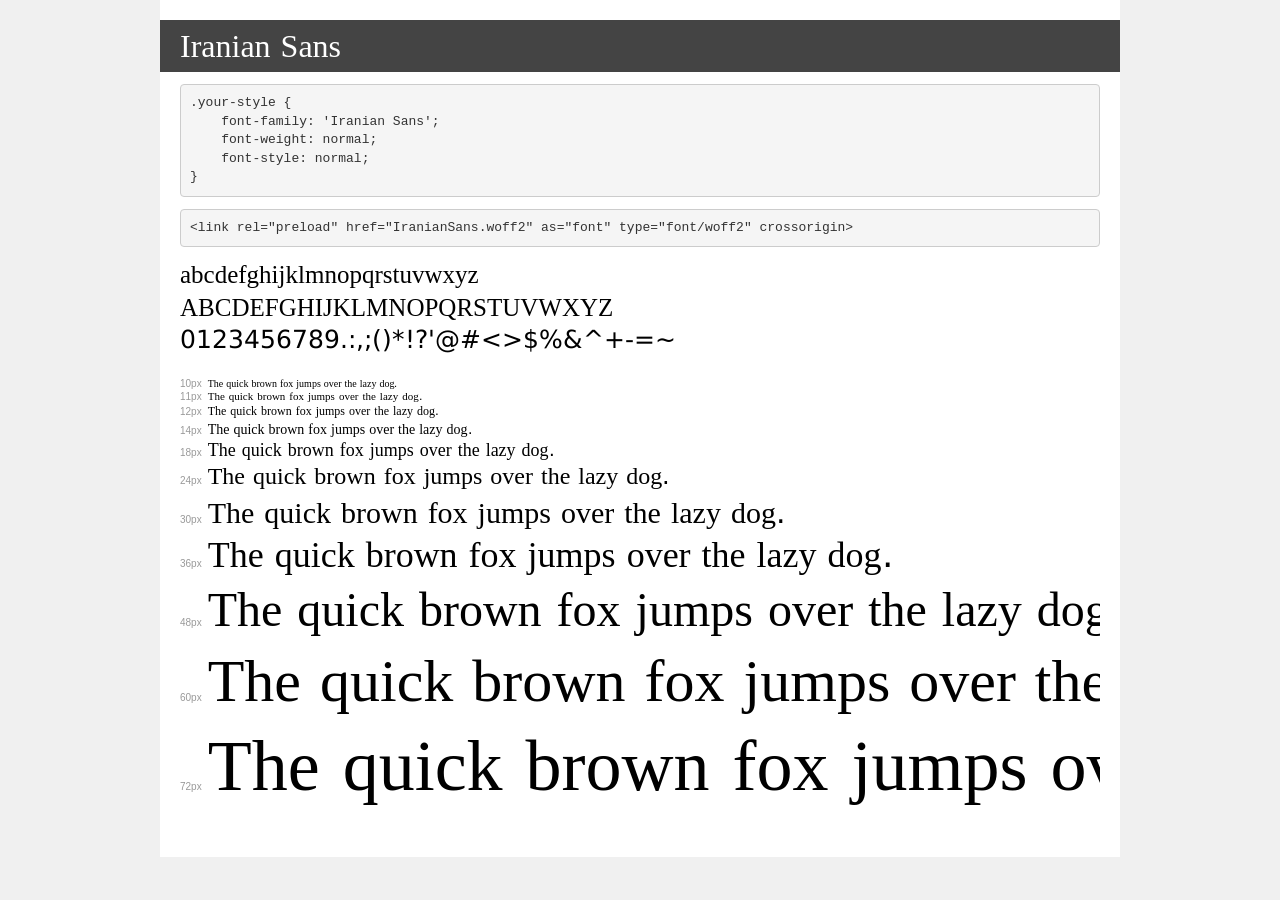
<file: styles/fonts/transfonter.org-20260126-075447/demo.html>
<!DOCTYPE html>
<html lang="en">
<head>
    <meta charset="utf-8">
    <meta http-equiv="X-UA-Compatible" content="IE=edge">
    <meta name="viewport" content="width=device-width, initial-scale=1">
    <meta name="robots" content="noindex, noarchive">
    <meta name="format-detection" content="telephone=no">
    <title>Transfonter demo</title>
    <link href="stylesheet.css" rel="stylesheet">
    <style>
        /*
        http://meyerweb.com/eric/tools/css/reset/
        v2.0 | 20110126
        License: none (public domain)
        */
        html, body, div, span, applet, object, iframe,
        h1, h2, h3, h4, h5, h6, p, blockquote, pre,
        a, abbr, acronym, address, big, cite, code,
        del, dfn, em, img, ins, kbd, q, s, samp,
        small, strike, strong, sub, sup, tt, var,
        b, u, i, center,
        dl, dt, dd, ol, ul, li,
        fieldset, form, label, legend,
        table, caption, tbody, tfoot, thead, tr, th, td,
        article, aside, canvas, details, embed,
        figure, figcaption, footer, header, hgroup,
        menu, nav, output, ruby, section, summary,
        time, mark, audio, video {
            margin: 0;
            padding: 0;
            border: 0;
            font-size: 100%;
            font: inherit;
            vertical-align: baseline;
        }
        /* HTML5 display-role reset for older browsers */
        article, aside, details, figcaption, figure,
        footer, header, hgroup, menu, nav, section {
            display: block;
        }
        body {
            line-height: 1;
        }
        ol, ul {
            list-style: none;
        }
        blockquote, q {
            quotes: none;
        }
        blockquote:before, blockquote:after,
        q:before, q:after {
            content: '';
            content: none;
        }
        table {
            border-collapse: collapse;
            border-spacing: 0;
        }
        /* demo styles */
        body {
            background: #f0f0f0;
            color: #000;
        }
        .page {
            background: #fff;
            width: 920px;
            margin: 0 auto;
            padding: 20px 20px 0 20px;
            overflow: hidden;
        }
        .font-container {
            overflow-x: auto;
            overflow-y: hidden;
            margin-bottom: 40px;
            line-height: 1.3;
            white-space: nowrap;
            padding-bottom: 5px;
        }
        h1 {
            position: relative;
            background: #444;
            font-size: 32px;
            color: #fff;
            padding: 10px 20px;
            margin: 0 -20px 12px -20px;
        }
        .letters {
            font-size: 25px;
            margin-bottom: 20px;
        }
        .s10:before {
            content: '10px';
        }
        .s11:before {
            content: '11px';
        }
        .s12:before {
            content: '12px';
        }
        .s14:before {
            content: '14px';
        }
        .s18:before {
            content: '18px';
        }
        .s24:before {
            content: '24px';
        }
        .s30:before {
            content: '30px';
        }
        .s36:before {
            content: '36px';
        }
        .s48:before {
            content: '48px';
        }
        .s60:before {
            content: '60px';
        }
        .s72:before {
            content: '72px';
        }
        .s10:before, .s11:before, .s12:before, .s14:before,
        .s18:before, .s24:before, .s30:before, .s36:before,
        .s48:before, .s60:before, .s72:before {
            font-family: Arial, sans-serif;
            font-size: 10px;
            font-weight: normal;
            font-style: normal;
            color: #999;
            padding-right: 6px;
        }
        pre {
            display: block;
            padding: 9px;
            margin: 0 0 12px;
            font-family: Monaco, Menlo, Consolas, "Courier New", monospace;
            font-size: 13px;
            line-height: 1.428571429;
            color: #333;
            font-weight: normal;
            font-style: normal;
            background-color: #f5f5f5;
            border: 1px solid #ccc;
            overflow-x: auto;
            border-radius: 4px;
        }
        /* responsive */
        @media (max-width: 959px) {
            .page {
                width: auto;
                margin: 0;
            }
        }
    </style>
</head>
<body>
<div class="page">
    <div class="demo">
        <h1 style="font-family: 'Iranian Sans'; font-weight: normal; font-style: normal;">Iranian Sans</h1>
        <pre title="Usage">.your-style {
    font-family: 'Iranian Sans';
    font-weight: normal;
    font-style: normal;
}</pre>
        <pre title="Preload (optional)">
&lt;link rel=&quot;preload&quot; href=&quot;IranianSans.woff2&quot; as=&quot;font&quot; type=&quot;font/woff2&quot; crossorigin&gt;</pre>
        <div class="font-container" style="font-family: 'Iranian Sans'; font-weight: normal; font-style: normal;">
            <p class="letters">
                abcdefghijklmnopqrstuvwxyz<br>
ABCDEFGHIJKLMNOPQRSTUVWXYZ<br>
                0123456789.:,;()*!?'@#&lt;&gt;$%&^+-=~
            </p>
            <p class="s10" style="font-size: 10px;">The quick brown fox jumps over the lazy dog.</p>
            <p class="s11" style="font-size: 11px;">The quick brown fox jumps over the lazy dog.</p>
            <p class="s12" style="font-size: 12px;">The quick brown fox jumps over the lazy dog.</p>
            <p class="s14" style="font-size: 14px;">The quick brown fox jumps over the lazy dog.</p>
            <p class="s18" style="font-size: 18px;">The quick brown fox jumps over the lazy dog.</p>
            <p class="s24" style="font-size: 24px;">The quick brown fox jumps over the lazy dog.</p>
            <p class="s30" style="font-size: 30px;">The quick brown fox jumps over the lazy dog.</p>
            <p class="s36" style="font-size: 36px;">The quick brown fox jumps over the lazy dog.</p>
            <p class="s48" style="font-size: 48px;">The quick brown fox jumps over the lazy dog.</p>
            <p class="s60" style="font-size: 60px;">The quick brown fox jumps over the lazy dog.</p>
            <p class="s72" style="font-size: 72px;">The quick brown fox jumps over the lazy dog.</p>
        </div>
    </div>

</div>
</body>
</html>
</file>
<file: styles/fonts/transfonter.org-20260126-075447/stylesheet.css>
@font-face {
    font-family: 'Iranian Sans';
    src: url('IranianSans.eot');
    src: url('IranianSans.eot?#iefix') format('embedded-opentype'),
        url('IranianSans.woff2') format('woff2'),
        url('IranianSans.woff') format('woff'),
        url('IranianSans.ttf') format('truetype');
    font-weight: normal;
    font-style: normal;
    font-display: swap;
}
</file>
